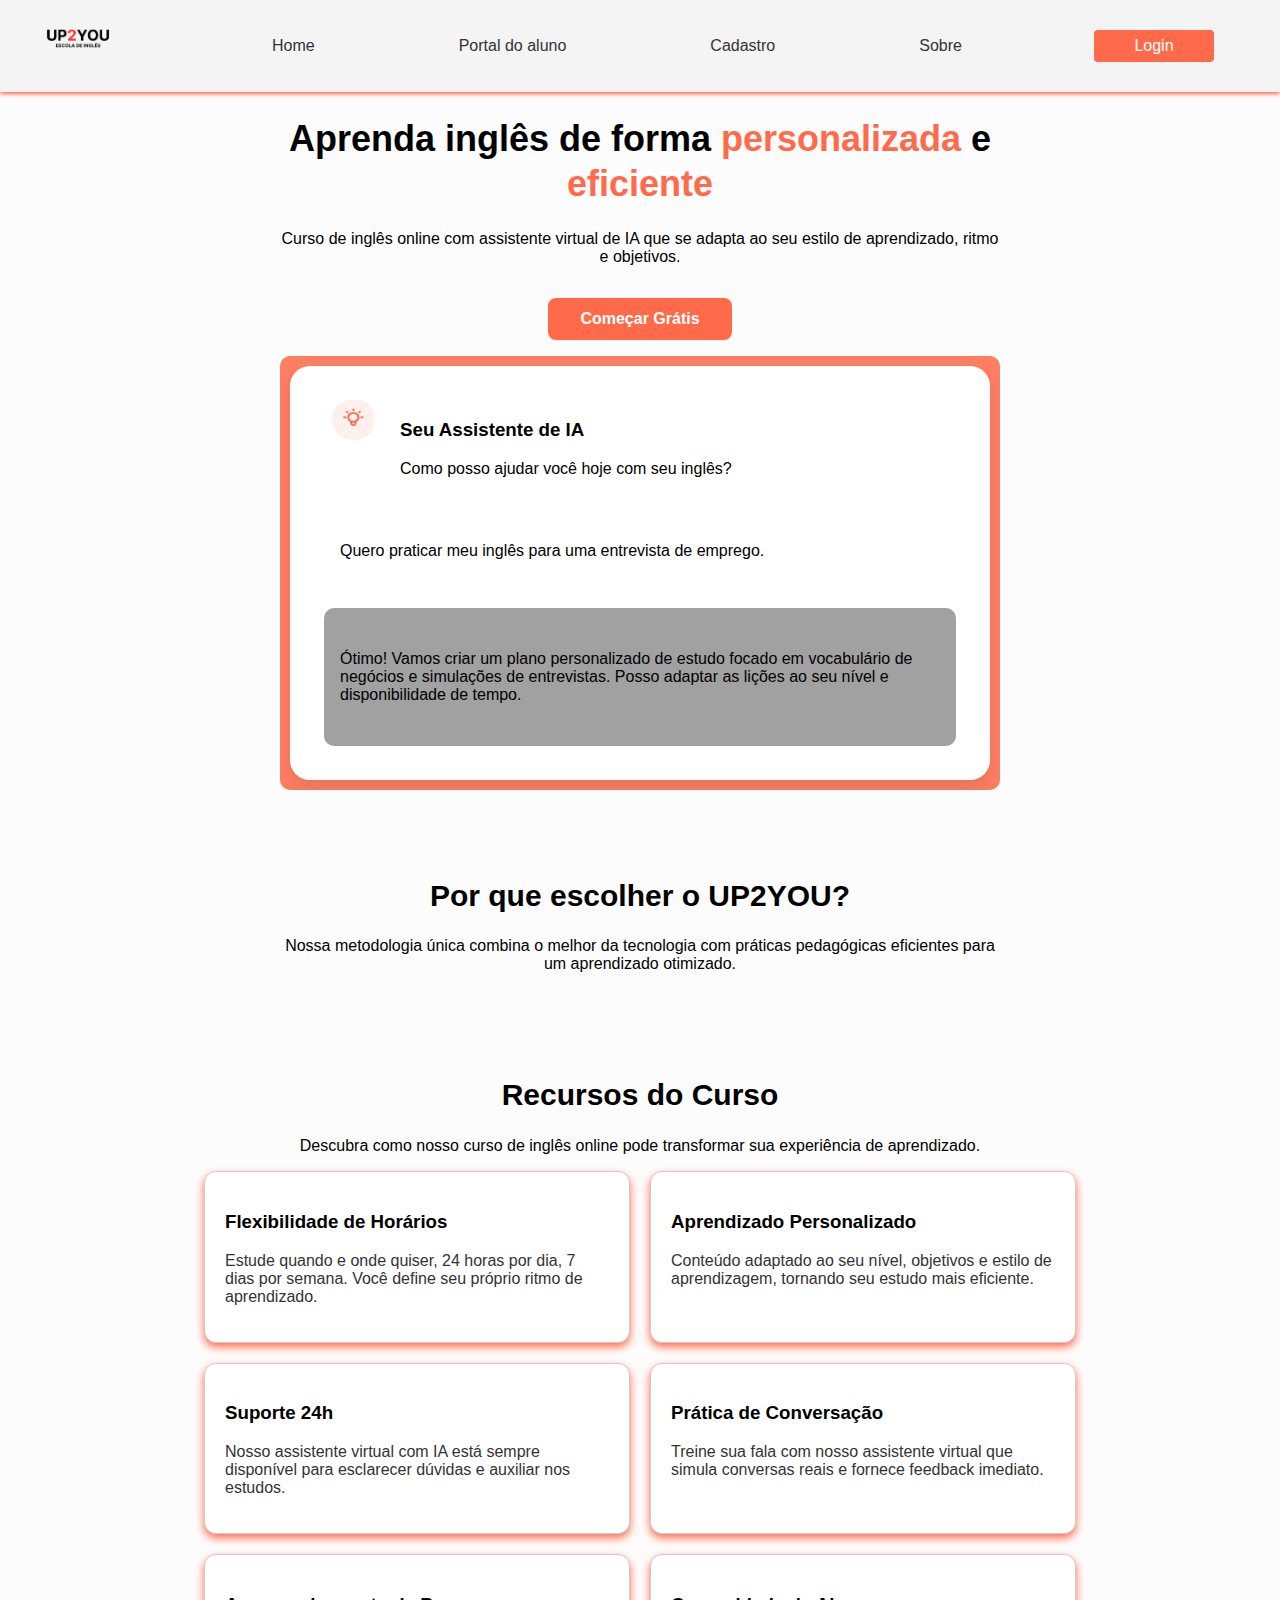
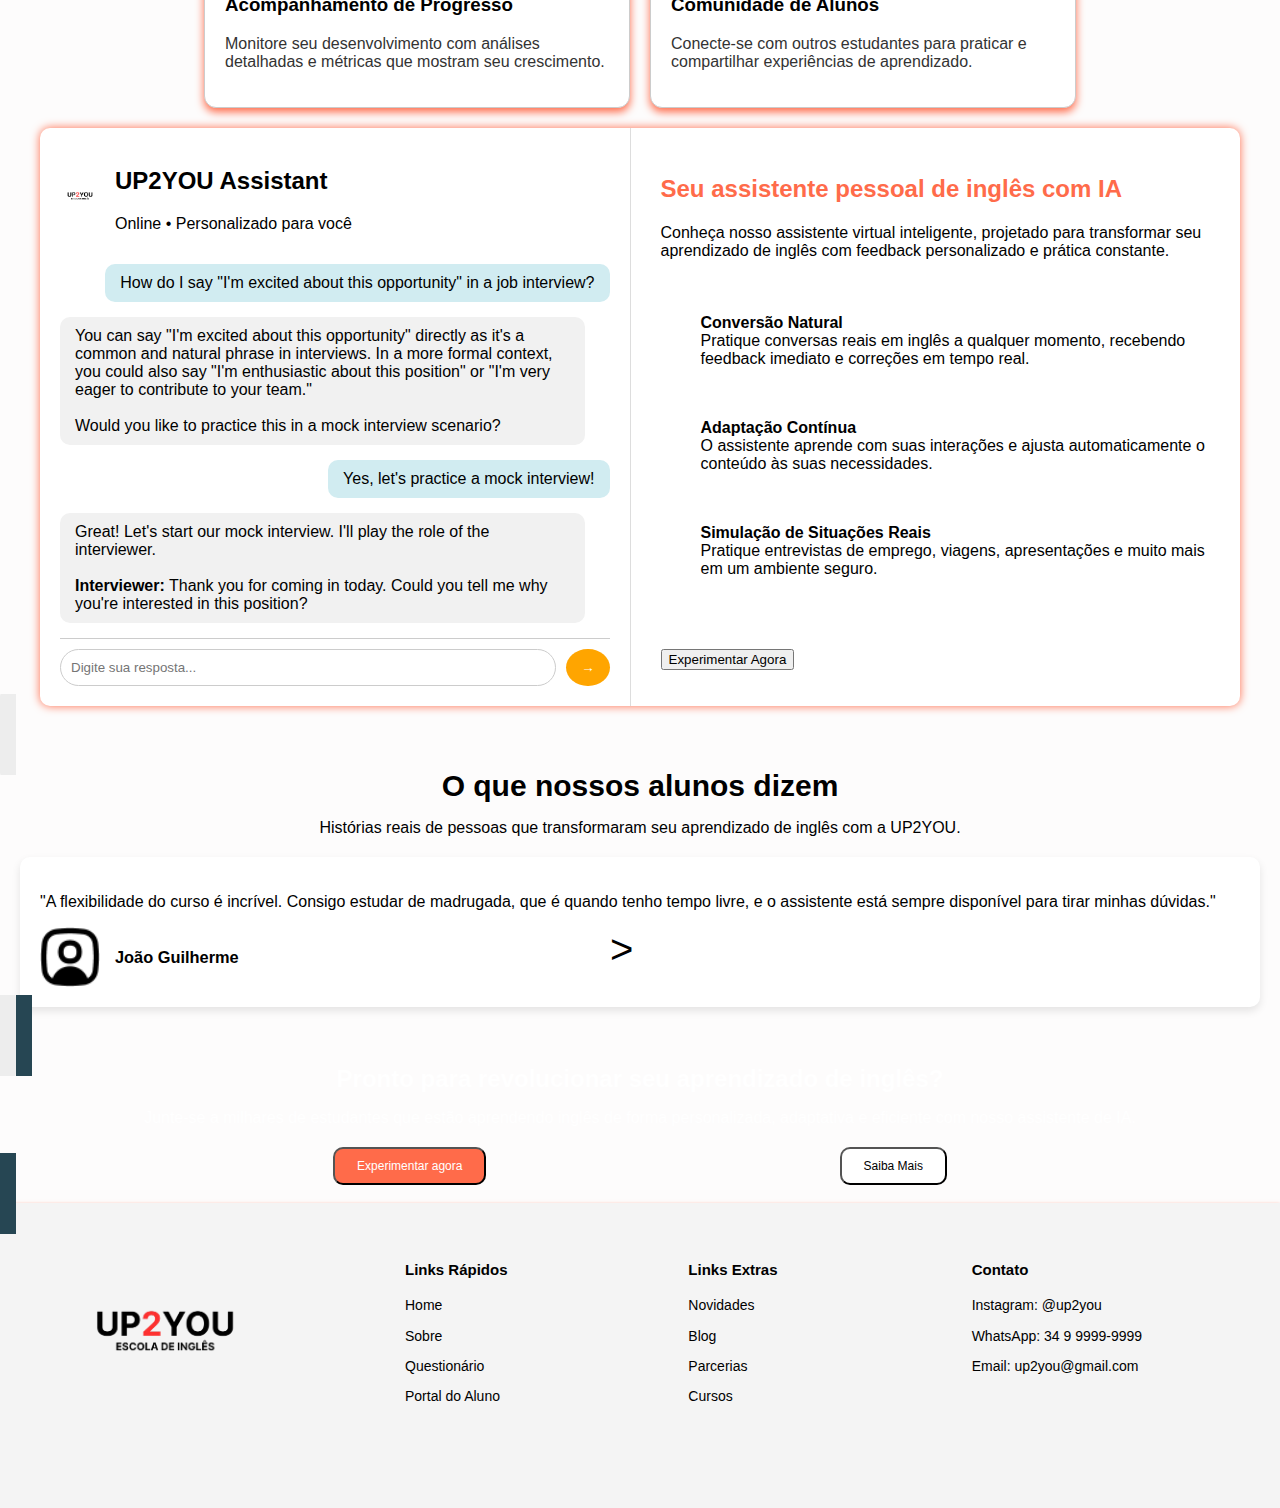
<file: index.html>
<!DOCTYPE html>
<html lang="pt-BR">
<head>
<meta name="viewport" content="width=device-width, initial-scale=1">
<link rel="stylesheet" href="styles.css">
</head>
<body>
     <header class="flex items-center justify-between bg-white p-4 shadow-md">
        <nav class="topnav">
            <a href="index.html" class="flex items-center"">
            <img src="img/logoup2you.png" alt="Logo UP2YOU" width="100" height="100" /></a>
            <a href="index.html">Home</a>
            <a href="portal.html">Portal do aluno</a>
            <a href="#cadastro">Cadastro</a>
            <a href="sobre.html">Sobre</a>
            <button class="bind:duration">Login</button>
        </nav>
    </header>

<main class="flex-grow">
<section1>
  <div class="container">
      <div class="flex flex-col items-center justify-center h-screen text-center">
              <h1>
                Aprenda inglês de forma <span class="text-up2you-coral">personalizada</span> e <span class="text-up2you-coral">eficiente</span>
              </h1>
              <p class="text-lg text-up2you-darkGray">
                Curso de inglês online com assistente virtual de IA que se adapta ao seu estilo de aprendizado, ritmo e objetivos.
              </p>
              <div class="flex flex-col sm:flex-row gap-4 pt-4">
                <a href="onboarding.html" class="btn-primary text-lg py-6">Começar Grátis</a>
              </div>
              <div class="flex items-center>
                  <div class="w-4 h-4 rounded-full bg-gray-300 border-2 border-white"></div>
                </div>
            <p>
              
            </p>
              </div>
  <div class="container">
    
    <div class="gradient-box">
      <div class="card">
        <div class="card-content">
          <div class="icon-circle">
            <img src="img/logolampada-removebg-preview.png"
            width="60" height="40" class="icon-lampada"
            alt="lampada">
          </div>
          <div>
               <h3 class="font-medium text-up2you-teal">Seu Assistente de IA</h3>
                <p class="text-up2you-darkGray text-sm mt-1">Como posso ajudar você hoje com seu inglês?</p>
          </div>
        </div>
            <div class="mt-4 bg-gray-50 p-4 rounded-md">
               <p class="text-up2you-darkGray">Quero praticar meu inglês para uma entrevista de emprego.</p>
            </div>
            <div class="mt-4 bg-gray-section">
               <div class="bg-up2you-teal-10 p-4 rounded-md">
                 <p class="text-up2you-darkGray">
                          Ótimo! Vamos criar um plano personalizado de estudo focado em vocabulário de negócios e simulações de entrevistas. 
                          Posso adaptar as lições ao seu nível e disponibilidade de tempo.
                 </p>
                </div>
            </div>
        </div>
      </div>
    </div>
     <div class="py-16 bg-gray-50">
        <div class="container mx-auto px-4">
          <div class="text-center max-w-3xl mx-auto mb-16">
            <h2 class="text-3xl md:text-4xl font-bold mb-4">Por que escolher o UP2YOU?</h2>
            <p class="text-lg text-up2you-darkGray">
              Nossa metodologia única combina o melhor da tecnologia com práticas pedagógicas eficientes para um aprendizado otimizado.
            </p>
          </div>
        </div>
      </div>
 </section1>

  <div class="container">
    <div class="text-center mb-16">
      <h2 class="text-3xl md:text-4xl font-bold mb-4">Recursos do Curso</h2>
      <p class="text-lg text-up2you-darkGray">
        Descubra como nosso curso de inglês online pode transformar sua experiência de aprendizado.
      </p>
    </div>
  </div>

 <div class="containerbox">
    <div class="box">
      <h3>Flexibilidade de Horários</h3>
      <p>Estude quando e onde quiser, 24 horas por dia, 7 dias por semana. Você define seu próprio ritmo de aprendizado.</p>
    </div>

    <div class="box">
      <h3>Aprendizado Personalizado</h3>
      <p>Conteúdo adaptado ao seu nível, objetivos e estilo de aprendizagem, tornando seu estudo mais eficiente.</p>
    </div>

    <div class="box">
      <h3>Suporte 24h</h3>
      <p>Nosso assistente virtual com IA está sempre disponível para esclarecer dúvidas e auxiliar nos estudos.</p>
    </div>

    <div class="box">
      <h3>Prática de Conversação</h3>
      <p>Treine sua fala com nosso assistente virtual que simula conversas reais e fornece feedback imediato.</p>
    </div>

    <div class="box">
      <h3>Acompanhamento de Progresso</h3>
      <p>Monitore seu desenvolvimento com análises detalhadas e métricas que mostram seu crescimento.</p>
    </div>

    <div class="box">
      <h3>Comunidade de Alunos</h3>
      <p>Conecte-se com outros estudantes para praticar e compartilhar experiências de aprendizado.</p>
    </div>
  </div>

  <div class="containerchat">
    <div class="chat">
      <div class="chat-header">
        <img src="img/logoup2you.png" alt="Logo" />
        <div>
          <h2>UP2YOU Assistant</h2>
          <p>Online • Personalizado para você</p>
        </div>
      </div>
      <div class="chat-body">
        <div class="message user">How do I say "I'm excited about this opportunity" in a job interview?</div>
        <div class="message bot">
          You can say "I'm excited about this opportunity" directly as it's a common and natural phrase in interviews. In a more formal context, you could also say "I'm enthusiastic about this position" or "I'm very eager to contribute to your team."<br><br>
          Would you like to practice this in a mock interview scenario?
        </div>
        <div class="message user">Yes, let's practice a mock interview!</div>
        <div class="message bot">
          Great! Let's start our mock interview. I'll play the role of the interviewer.<br><br>
          <strong>Interviewer:</strong> Thank you for coming in today. Could you tell me why you're interested in this position?
        </div>
      </div>
      <div class="chat-input">
        <input type="text" placeholder="Digite sua resposta..." />
        <button>&rarr;</button>
      </div>
    </div>
    <div class="info">
      <h1>Seu assistente pessoal de inglês com IA</h1>
      <p>Conheça nosso assistente virtual inteligente, projetado para transformar seu aprendizado de inglês com feedback personalizado e prática constante.</p>
      <br>
      <ul>
        <li><strong>Conversão Natural</strong><br>Pratique conversas reais em inglês a qualquer momento, recebendo feedback imediato e correções em tempo real.</li>
        <br>
        <br>
        
        <li><strong>Adaptação Contínua</strong><br>O assistente aprende com suas interações e ajusta automaticamente o conteúdo às suas necessidades.</li>
        <br>
        <br>
        <li><strong>Simulação de Situações Reais</strong><br>Pratique entrevistas de emprego, viagens, apresentações e muito mais em um ambiente seguro.</li>
      <br>
      <br>
      </ul>
      <button class="cta">Experimentar Agora</button>
    </div>
  </div>

<section2 class="review-section">
    <h2 class="review-title">O que nossos alunos dizem</h2>
    <p class="review-subtitle">Histórias reais de pessoas que transformaram seu aprendizado de inglês com a UP2YOU.</p>
    <div class="review-card container2">
      <p>"A flexibilidade do curso é incrível. Consigo estudar de madrugada, que é quando tenho tempo livre, e o
        assistente está sempre disponível para tirar minhas dúvidas."</p>
      <div class="review-card-info">
        <img class="review-img" src="img/review.png" alt="Aluno 1">
        <h3 class="review-name">João Guilherme</h3>
        <p class="seta">></p>
      </div>
    </div>
  </section2>

  <section3 class="final-line">
      <h2 class="cta-title">Pronto para revolucionar seu aprendizado de inglês?</h2>
    <p class="cta-subtitle">Junte-se a milhares de estudantes que estão aprendendo inglês de forma personalizada,
      adaptativa e eficiente com
      nosso assistente de IA.</p>
    <div class="cta-buttons">
      <button class="cta-btn-1">Experimentar agora</button>
      <button class="cta-btn-2">Saiba Mais</button>
    </div>
  </section3>



    </main>
    <footer class="footer">

      <div class="footer-content container">
        <div class="footer-logo">
          <img src="img/logoup2you.png" alt="Logo UP2YOU - Escola de Inglês">
        </div>

        <div class="footer-links">
          <h4>Links Rápidos</h4>
          <ul>
            <li><a href="index.html">Home</a></li>
            <li><a href="sobre.html">Sobre</a></li>
            <li><a href="questionario.html">Questionário</a></li>
            <li><a href="portal.html">Portal do Aluno</a></li>
          </ul>
        </div>

        <div class="footer-extra">
          <h4>Links Extras</h4>
          <ul>
            <li><a href="#novidades">Novidades</a></li>
            <li><a href="#blog">Blog</a></li>
            <li><a href="#parcerias">Parcerias</a></li>
            <li><a href="#cursos">Cursos</a></li>
          </ul>
        </div>

        <div class="footer-contato">
          <h4>Contato</h4>
          <ul>
            <li><a href="instagram.com">Instagram: @up2you</a></li>
            <li><a href="whatsapp.com">WhatsApp: 34 9 9999-9999</a></li>
            <li><a href="email.com">Email: up2you@gmail.com</a></li>
          </ul>
        </div>
      </div>

    </footer>

</body>
</html>
</file>
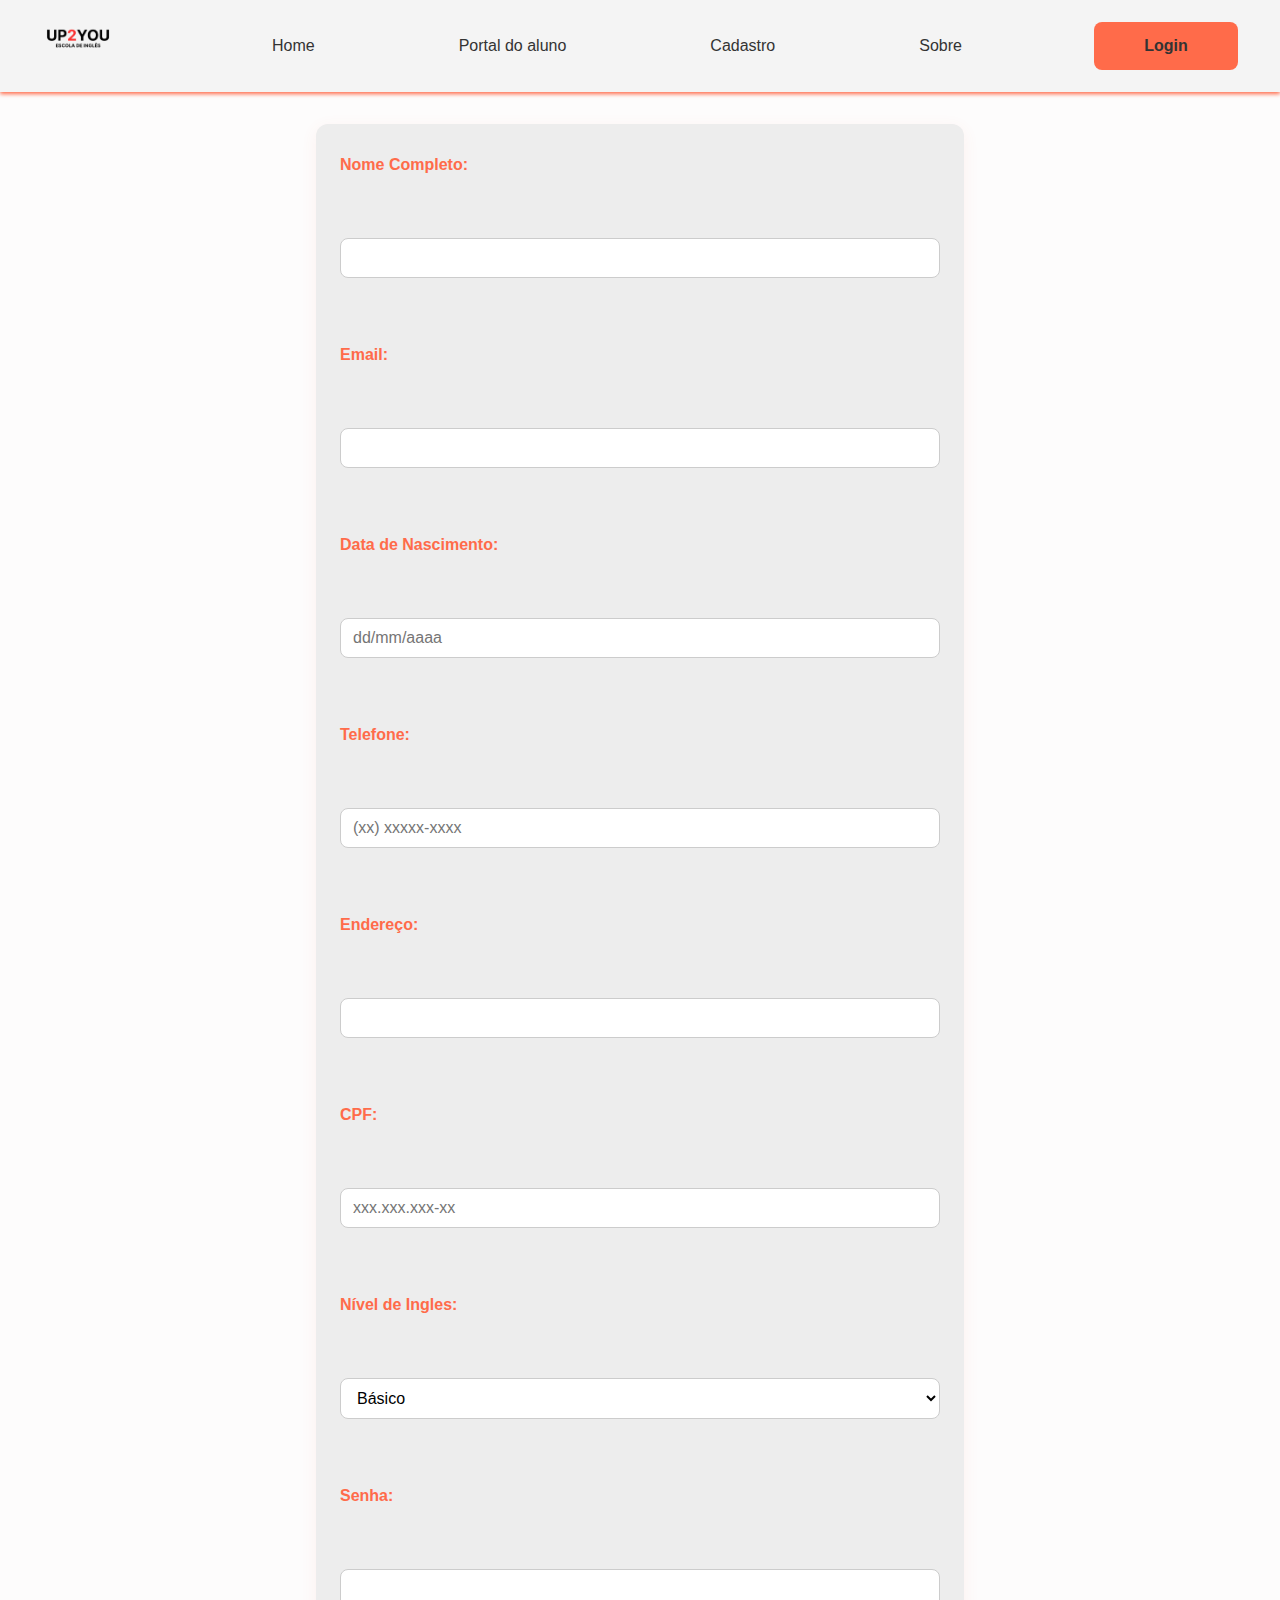
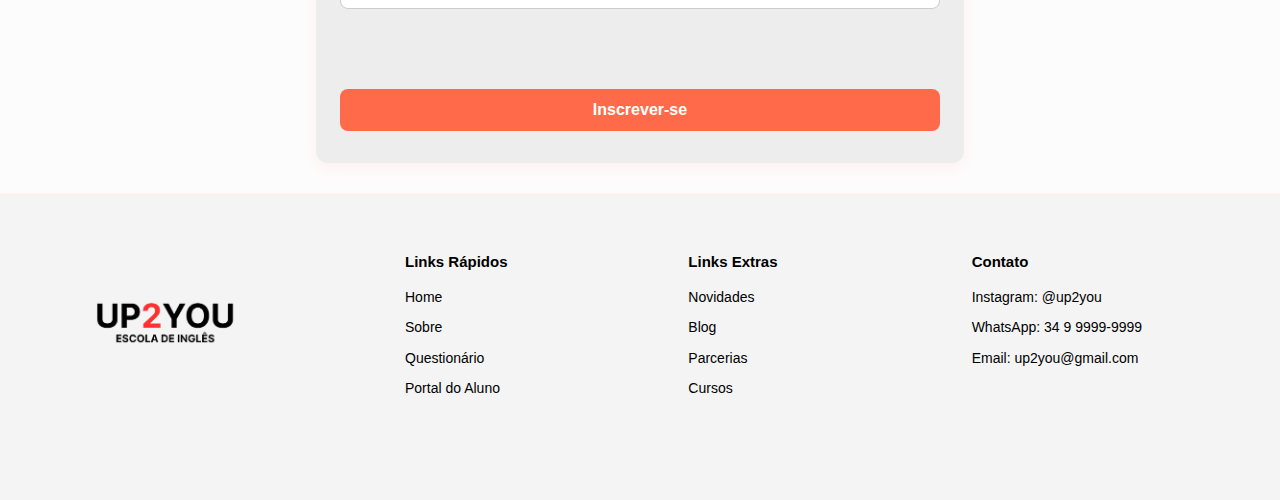
<file: cadastro.html>
<!DOCTYPE html>
<html lang="pt-BR">
<head>
<meta name="viewport" content="width=device-width, initial-scale=1">
<link rel="stylesheet" href="styles.css">
</head>
<body>
     <header class="flex items-center justify-between bg-white p-4 shadow-md">
        <nav class="topnav">
            <a href="index.html" class="flex items-center"">
            <img src="img/logoup2you.png" alt="Logo UP2YOU" width="100" height="100" /></a>
            <a href="index.html">Home</a>
            <a href="portal.html">Portal do aluno</a>
            <a href="cadastro.html">Cadastro</a>
            <a href="sobre.html">Sobre</a>
            <a href="login.html" class="btn-primary" 
        style="width:120px; height:32px; display:flex; align-items:center; justify-content:center;">Login</a>
        </nav>
    </header>

    <section class="cadastro-section"> 
        <form action="cadastro.php" method="POST"> 
            <label for="nome">Nome Completo:</label> 
            <br><br> <input type="text" id="nome" name="nome" required> 
            <br><br> <label for="email">Email:</label> 
            <br><br> <input type="email" id="email" name="email" required> 
            <br><br> <label for="data">Data de Nascimento:</label> 
            <br><br> <input type="text" id="data" name="data" placeholder="dd/mm/aaaa" required> 
            <br><br> <label for="telefone">Telefone:</label> 
            <br><br> <input type="text" id="telefone" name="telefone" placeholder="(xx) xxxxx-xxxx" required> 
            <br><br> <label for="endereco">Endereço:</label> 
            <br><br> <input type="text" id="endereco" name="endereco" required> 
            <br><br> <label for="cpf">CPF:</label> <br><br>
            <input type="text" id="cpf" name="cpf" placeholder="xxx.xxx.xxx-xx" required> 
            <br><br> <label for="ingles">Nível de Ingles:</label> 
            <br><br> <select id="ingles" name="ingles" required> 
                <option value="basico">Básico</option> 
                <option value="intermediario">Intermediário</option> 
                <option value="avancado">Avançado</option> 
            </select>
            <br><br> <label for="senha">Senha:</label> 
            <br><br> <input type="password" id="senha" name="senha" required> 
            <br><br> <button type="submit">Inscrever-se</button>
        </form>
    </section>

    <footer class="footer">

      <div class="footer-content container">
        <div class="footer-logo">
          <img src="img/logoup2you.png" alt="Logo UP2YOU - Escola de Inglês">
        </div>

        <div class="footer-links">
          <h4>Links Rápidos</h4>
          <ul>
            <li><a href="index.html">Home</a></li>
            <li><a href="sobre.html">Sobre</a></li>
            <li><a href="questionario.html">Questionário</a></li>
            <li><a href="portal.html">Portal do Aluno</a></li>
          </ul>
        </div>

        <div class="footer-extra">
          <h4>Links Extras</h4>
          <ul>
            <li><a href="#novidades">Novidades</a></li>
            <li><a href="#blog">Blog</a></li>
            <li><a href="#parcerias">Parcerias</a></li>
            <li><a href="#cursos">Cursos</a></li>
          </ul>
        </div>

        <div class="footer-contato">
          <h4>Contato</h4>
          <ul>
            <li><a href="instagram.com">Instagram: @up2you</a></li>
            <li><a href="whatsapp.com">WhatsApp: 34 9 9999-9999</a></li>
            <li><a href="email.com">Email: up2you@gmail.com</a></li>
          </ul>
        </div>
      </div>

    </footer>

</body>
</html>
</file>
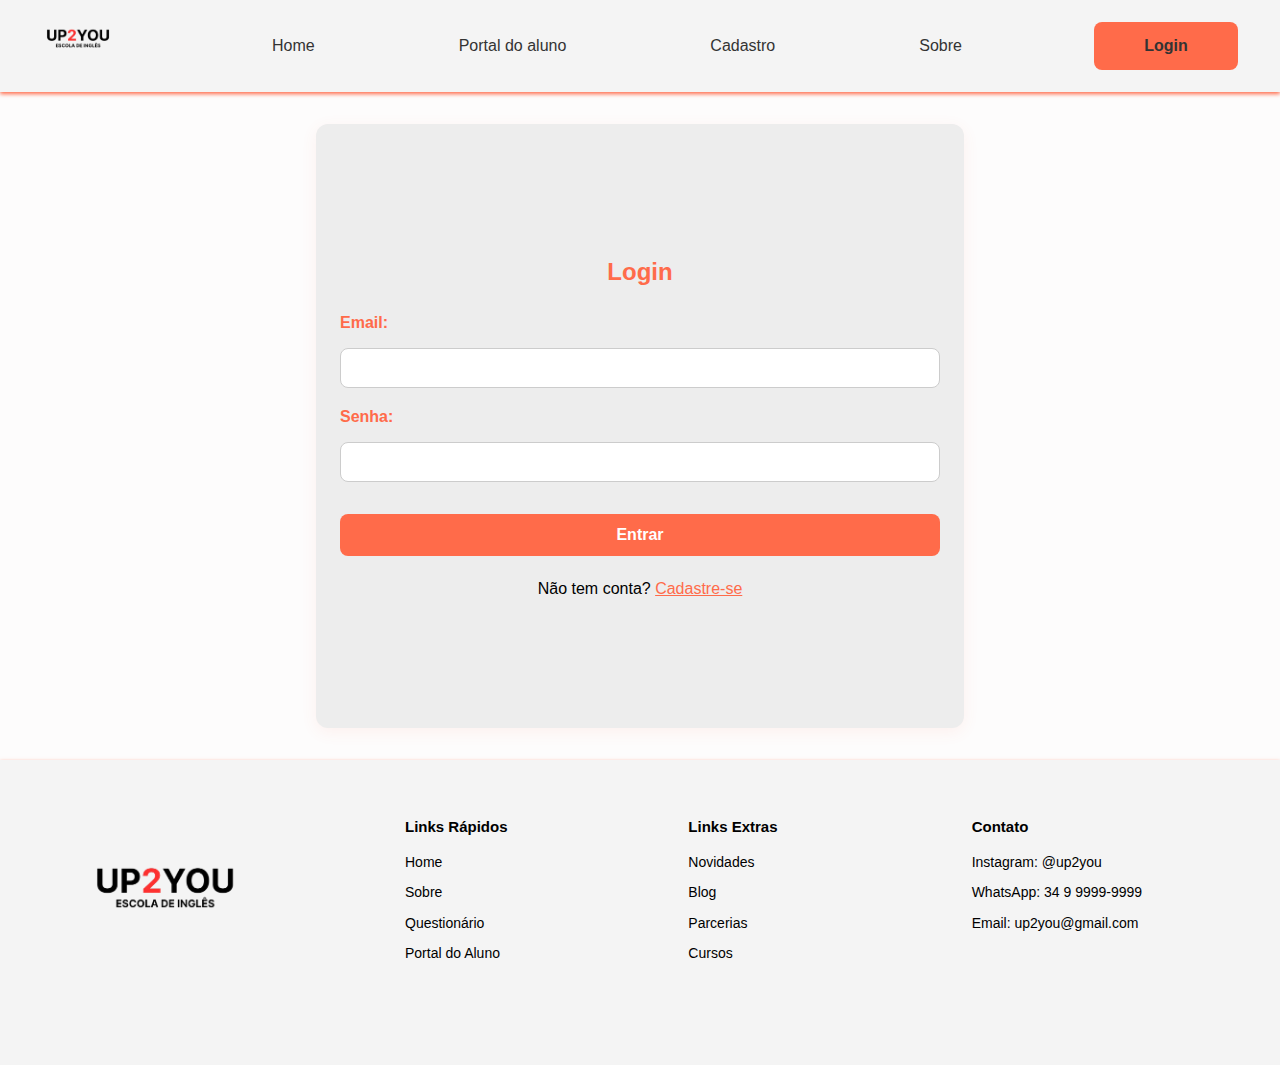
<file: login.html>
<!DOCTYPE html>
<html lang="pt-BR">
<head>
  <meta charset="UTF-8">
  <meta name="viewport" content="width=device-width, initial-scale=1">
  <title>Login - UP2YOU</title>
  <link rel="stylesheet" href="styles.css">
</head>
<body>
  <header class="flex items-center justify-between bg-white p-4 shadow-md">
    <nav class="topnav">
      <a href="index.html" class="flex items-center">
        <img src="img/logoup2you.png" alt="Logo UP2YOU" width="100" height="100" />
      </a>
      <a href="index.html">Home</a>
      <a href="portal.html">Portal do aluno</a>
      <a href="cadastro.html">Cadastro</a>
      <a href="sobre.html">Sobre</a>
      <a href="login.html" class="btn-primary" 
        style="width:120px; height:32px; display:flex; align-items:center; justify-content:center;">Login</a>
    </nav>
  </header>

  <section class="cadastro-section">
    <form action="login.php" method="POST">
      <h2 style="color:#ff6b4a; text-align:center; margin-bottom:16px;">Login</h2>
      <label for="email">Email:</label>
      <input type="email" id="email" name="email" required>

      <label for="senha">Senha:</label>
      <input type="password" id="senha" name="senha" required>

      <button type="submit">Entrar</button>
      <p style="text-align:center; margin-top:12px;">
        Não tem conta? <a href="cadastro.html" style="color:#ff6b4a;">Cadastre-se</a>
      </p>
    </form>
  </section>

  <footer class="footer">
    <div class="footer-content container">
      <div class="footer-logo">
        <img src="img/logoup2you.png" alt="Logo UP2YOU - Escola de Inglês">
      </div>
      <div class="footer-links">
        <h4>Links Rápidos</h4>
        <ul>
          <li><a href="index.html">Home</a></li>
          <li><a href="sobre.html">Sobre</a></li>
          <li><a href="questionario.html">Questionário</a></li>
          <li><a href="portal.html">Portal do Aluno</a></li>
        </ul>
      </div>
      <div class="footer-extra">
        <h4>Links Extras</h4>
        <ul>
          <li><a href="#novidades">Novidades</a></li>
          <li><a href="#blog">Blog</a></li>
          <li><a href="#parcerias">Parcerias</a></li>
          <li><a href="#cursos">Cursos</a></li>
        </ul>
      </div>
      <div class="footer-contato">
        <h4>Contato</h4>
        <ul>
          <li><a href="instagram.com">Instagram: @up2you</a></li>
          <li><a href="whatsapp.com">WhatsApp: 34 9 9999-9999</a></li>
          <li><a href="email.com">Email: up2you@gmail.com</a></li>
        </ul>
      </div>
    </div>
  </footer>
</body>
</html>
</file>
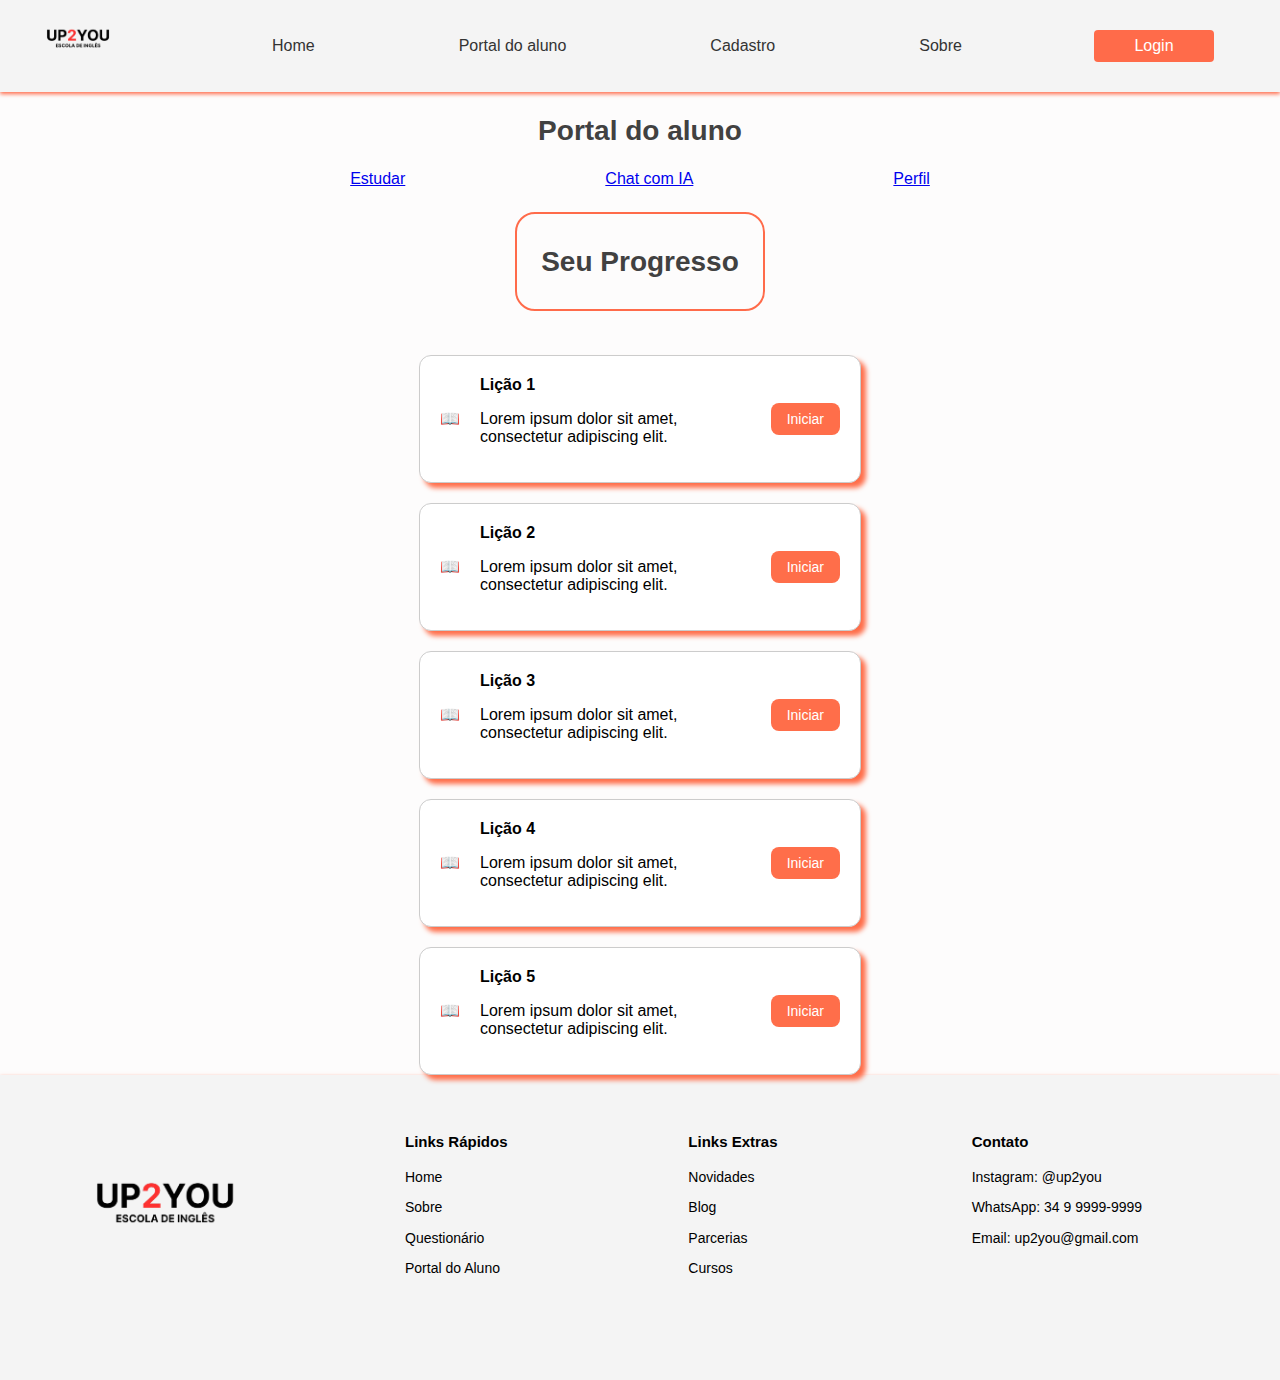
<file: portal.html>
<!DOCTYPE html>
<html lang="pt-BR">
<head>
<meta name="viewport" content="width=device-width, initial-scale=1">
<link rel="stylesheet" href="styles.css">
</head>
<body>
     <header class="flex items-center justify-between bg-white p-4 shadow-md">
        <nav class="topnav">
            <a href="index.html" class="flex items-center"">
            <img src="img/logoup2you.png" alt="Logo UP2YOU" width="100" height="100" /></a>
            <a href="index.html">Home</a>
            <a href="portal.html">Portal do aluno</a>
            <a href="#cadastro">Cadastro</a>
            <a href="#sobre">Sobre</a>
            <button class="bind:duration">Login</button>
        </nav>
    </header>
<div class="portal">
         <h2>Portal do aluno</h2>
    <nav>
    <a class="active "href="#">Estudar</a>
    <a href="#">Chat com IA</a>
    <a href="#">Perfil</a>
   </nav>

     <div class="centraliza-progresso">
        <div class="progresso-box">
    <h2>Seu Progresso</h2>
  </div>
</div>

  <div class="licao-wrapper">
  <div class="licao-card">
    <div class="licao-icon">📖</div>
    <div class="licao-text">
      <strong>Lição 1</strong>
      <p>Lorem ipsum dolor sit amet, consectetur adipiscing elit.</p>
    </div>
    <button class="iniciar-btn">Iniciar</button>
  </div>
</div>

 <div class="licao-wrapper">
  <div class="licao-card">
    <div class="licao-icon">📖</div>
    <div class="licao-text">
      <strong>Lição 2</strong>
      <p>Lorem ipsum dolor sit amet, consectetur adipiscing elit.</p>
    </div>
    <button class="iniciar-btn">Iniciar</button>
  </div>
</div>

 <div class="licao-wrapper">
  <div class="licao-card">
    <div class="licao-icon">📖</div>
    <div class="licao-text">
      <strong>Lição 3</strong>
      <p>Lorem ipsum dolor sit amet, consectetur adipiscing elit.</p>
    </div>
    <button class="iniciar-btn">Iniciar</button>
  </div>
</div>

 <div class="licao-wrapper">
  <div class="licao-card">
    <div class="licao-icon">📖</div>
    <div class="licao-text">
      <strong>Lição 4</strong>
      <p>Lorem ipsum dolor sit amet, consectetur adipiscing elit.</p>
    </div>
    <button class="iniciar-btn">Iniciar</button>
  </div>
</div>

 <div class="licao-wrapper">
  <div class="licao-card">
    <div class="licao-icon">📖</div>
    <div class="licao-text">
      <strong>Lição 5</strong>
      <p>Lorem ipsum dolor sit amet, consectetur adipiscing elit.</p>
    </div>
    <button class="iniciar-btn">Iniciar</button>
  </div>
</div>
</div>

 <footer class="footer">

      <div class="footer-content container">
        <div class="footer-logo">
          <img src="img/logoup2you.png" alt="Logo UP2YOU - Escola de Inglês">
        </div>

        <div class="footer-links">
          <h4>Links Rápidos</h4>
          <ul>
            <li><a href="index.html">Home</a></li>
            <li><a href="sobre.html">Sobre</a></li>
            <li><a href="questionario.html">Questionário</a></li>
            <li><a href="portal.html">Portal do Aluno</a></li>
          </ul>
        </div>

        <div class="footer-extra">
          <h4>Links Extras</h4>
          <ul>
            <li><a href="#novidades">Novidades</a></li>
            <li><a href="#blog">Blog</a></li>
            <li><a href="#parcerias">Parcerias</a></li>
            <li><a href="#cursos">Cursos</a></li>
          </ul>
        </div>

        <div class="footer-contato">
          <h4>Contato</h4>
          <ul>
            <li><a href="instagram.com">Instagram: @up2you</a></li>
            <li><a href="whatsapp.com">WhatsApp: 34 9 9999-9999</a></li>
            <li><a href="email.com">Email: up2you@gmail.com</a></li>
          </ul>
        </div>
      </div>
    </footer>

</body>
</html>
</file>
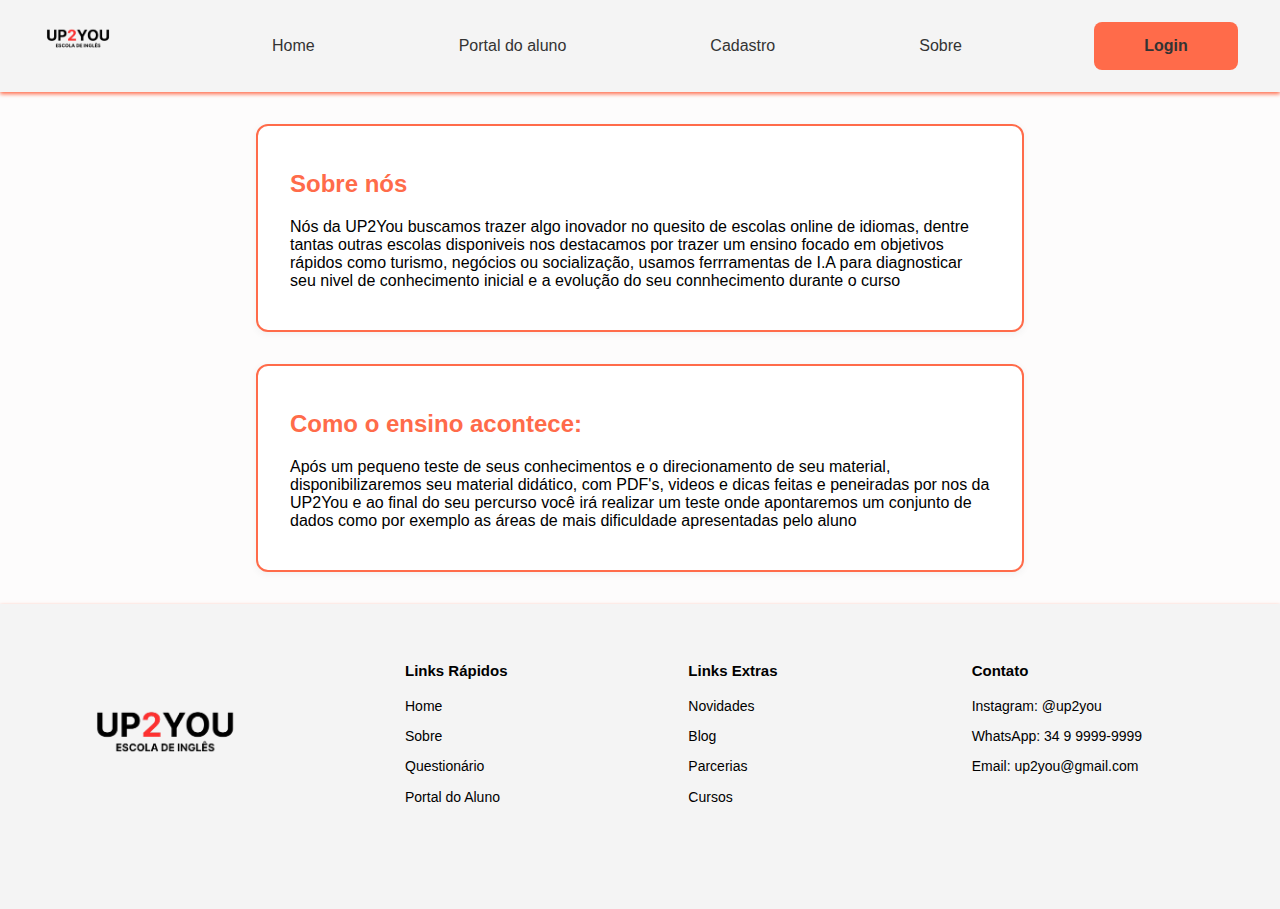
<file: sobre.html>
<!DOCTYPE html>
<html lang="pt-BR">
<head>
<meta name="viewport" content="width=device-width, initial-scale=1">
<link rel="stylesheet" href="styles.css">
</head>
<body>
     <header class="flex items-center justify-between bg-white p-4 shadow-md">
        <nav class="topnav">
            <a href="index.html" class="flex items-center"">
            <img src="img/logoup2you.png" alt="Logo UP2YOU" width="100" height="100" /></a>
            <a href="index.html">Home</a>
            <a href="portal.html">Portal do aluno</a>
            <a href="cadastro.html">Cadastro</a>
            <a href="sobre.html">Sobre</a>
            <a href="login.html" class="btn-primary" 
              style="width:120px; height:32px; display:flex; align-items:center; justify-content:center;">Login</a>
        </nav>
    </header>

    <div class="boxsobrenos">
  <h2>Sobre nós</h2>
  <p>Nós da UP2You buscamos trazer algo inovador no quesito de escolas online de idiomas, dentre tantas outras escolas disponiveis nos destacamos por trazer
um ensino focado em objetivos rápidos como turismo, negócios ou socialização, usamos ferrramentas de I.A para diagnosticar seu nivel de conhecimento inicial e a evolução do
seu connhecimento durante o curso</p>
<div>

</div>
</div>
  
<div class="boxsobrenos">
    <h2>Como o ensino acontece:</h2>
    <p> Após um pequeno teste de seus conhecimentos e o direcionamento de seu material, disponibilizaremos seu material didático, com PDF's, videos e dicas 
feitas e peneiradas por nos da UP2You e ao final do seu percurso você irá realizar um teste onde apontaremos um conjunto de dados como por exemplo as áreas de mais dificuldade 
apresentadas pelo aluno</p>
 

</div>

 <footer class="footer">

      <div class="footer-content container">
        <div class="footer-logo">
          <img src="img/logoup2you.png" alt="Logo UP2YOU - Escola de Inglês">
        </div>

        <div class="footer-links">
          <h4>Links Rápidos</h4>
          <ul>
            <li><a href="index.html">Home</a></li>
            <li><a href="sobre.html">Sobre</a></li>
            <li><a href="questionario.html">Questionário</a></li>
            <li><a href="portal.html">Portal do Aluno</a></li>
          </ul>
        </div>

        <div class="footer-extra">
          <h4>Links Extras</h4>
          <ul>
            <li><a href="#novidades">Novidades</a></li>
            <li><a href="#blog">Blog</a></li>
            <li><a href="#parcerias">Parcerias</a></li>
            <li><a href="#cursos">Cursos</a></li>
          </ul>
        </div>

        <div class="footer-contato">
          <h4>Contato</h4>
          <ul>
            <li><a href="instagram.com">Instagram: @up2you</a></li>
            <li><a href="whatsapp.com">WhatsApp: 34 9 9999-9999</a></li>
            <li><a href="email.com">Email: up2you@gmail.com</a></li>
          </ul>
        </div>
      </div>

    </footer>

</body>
</html>
</file>
<file: styles.css>
body {
      margin: 0;
      padding: 0;
      font-family: Arial, sans-serif;
      background-color: #fdfcfc;
    }

    section1 {
      padding-top: 64px;
      padding-bottom: 64px;
      padding-top: 0px;
    }

  

    .container-ia {
      max-width: 1200px;
      margin: 0 auto;
      padding-left: 16px;
      padding-right: 16px;
      padding-top: 0px;
    }  
    .container-why {
      background-color:#ddd;
      border-radius: 10px;
      max-width: 900px;
      margin: 0 auto;
      padding-left: 16px;
      padding-right: 16px;
      padding-top: 0px;
    }  

    h1 {
      font-size: 2.25rem; /* 36px */
      font-weight: bold;
      line-height: 1.25;
    }

  .text-up2you-coral {
  color:#ff6b4a;
}


.logo {
    display: flex;
    justify-content: left
}

header {
    display: flex;
    justify-content: space-between;
    align-items: center;
    background-color: #f4f4f4;
    padding: 10px;
    box-shadow: 0 2px 4px #ff6b4a;
}

.topnav {
  overflow: hidden;
  background-color: #f4f4f4;  
  display: flex;
  align-items: center;
  gap: 120px; /* Espaçamento entre os itens */
  justify-content: space-between;
  height: 60px; /* Altura do menu */
}

.topnav a {
  text-decoration: none;
  color: #333;
  font-size: 1rem;
  padding: 8px 12px;
}


.topnav a.active {
  background-color: #ff6b4a;
  color: white;
}

.topnav button {
  background: #ff6b4a;
  color: #fff;
  border: none;
  border-radius: 4px;
  width: 120px;   /* Mais largo */
  height: 32px;   /* Mais fino */
  font-size: 1rem;
  cursor: pointer;
  transition: background 0.2s;
}

.topnav button:hover {
  background: #ff6b4a;
}

.div{
  display: inline-block;
  justify-content: space-between !important;
  align-items: center;
  height: auto;
}
.container-presentation .presentation{
      display: flex;
      margin: auto;
      padding-left: 16px;
      padding-right: 16px;
       justify-content: space-between !important;
      padding-top: 0px;
    }  

.flex-grow {
  flex-grow: 1;

}

/* Cores personalizadas */
.text-up2you-coral { color: #ff6b4a; }

/* Botão primário */
.btn-primary {
  background: linear-gradient(90deg, #ff6b4a 100%);
  color: #fff;
  padding: 0.75rem 2rem;
  border-radius: 0.5rem;
  font-weight: 600;
  transition: background 0.2s;
  text-align: center;
  display: inline-block;
  text-decoration: none;
}

/* Outros utilitários */
.rounded-full { border-radius: 999px; }
.rounded-xl { border-radius: 1rem; }
.rounded-lg { border-radius: 0.5rem; }
.p-6 { padding: 1.5rem; }
.p-4 { padding: 1rem; }
.gap-4 { gap: 1rem; }
.-space-x-2 > :not([hidden]) ~ :not([hidden]) { margin-left: -0.5rem; }
.shadow-lg { box-shadow: 0 10px 15px -3px rgba(0,0,0,0.1), 0 4px 6px -2px rgba(0,0,0,0.05); }
.mt-4 { margin-top: 1rem; }
.pt-4 { padding-top: 1rem; }
.pt-2 { padding-top: 0.5rem; }

.gradient-box {
  background: linear-gradient(to bottom right, #ff7f63);
  border-radius: 10px;
  padding: 10px;
  position: relative;
  overflow: hidden;
}


.card {
  position: relative;
  background-color: white;
  border-radius: 20px;
  padding: 34px;
  box-shadow: 0 10px 25px rgba(0, 0, 0, 0.1);
  z-index: 1;
}

.card-content {
  display: flex;
  align-items: flex-start;
  gap: 16px;
}

.icon {
  width: 32px;
  height: 32px;
  color: #e76f51;
}
.bg-gray-section {
    background: #a1a1a2;
    padding: 10px 0;
    border-radius: 10px;
}


.py-16 {
  padding-top: 4rem;
  padding-bottom: 4rem;
}
.text-center {
  text-align: center;
}
.mx-auto {
  margin-left: auto;
  margin-right: auto;
}
.px-4 {
  padding-left: 1rem;
  padding-right: 1rem;
}
.text-3xl {
  font-size: 1.875rem;
}
.text-4xl {
  font-size: 2.25rem;
}


 .containerbox {
      display: flex;
      flex-wrap: wrap;
      justify-content: center;
      gap: 20px;
    }

    .box {
      background-color: white;
      border: 1px solid #ccc;
      border-radius: 12px;
      box-shadow: 0 4px 8px #ff6b4a;
      padding: 20px;
      width: 30%;
      min-width: 280px;
      flex-direction: column;
    }

    .box h2 {
      font-weight: bold;
      margin-bottom: 10px;
    }

    .box p {
      color: #333;
    }

    @media (max-width: 900px) {
      .box {
        width: 45%;
      }
    }

    @media (max-width: 600px) {
      .box {
        width: 90%;
      }
    }


  .containerchat {
  display: flex;
  max-width: 1200px;
  margin: 20px auto;
  background: #fff;
  border-radius: 10px;
  box-shadow: 0 0 10px #ff6b4a;
  overflow: hidden;
}

.chat {
  flex: 1;
  border-right: 1px solid #ddd;
  display: flex;
  flex-direction: column;
  padding: 20px;
}

.chat-header {
  display: flex;
  align-items: center;
  gap: 15px;
  margin-bottom: 15px;
}

.chat-header img {
  width: 40px;
  height: 40px;
}

.chat-body {
  flex: 1;
  display: flex;
  flex-direction: column;
  gap: 15px;
  overflow-y: auto;
}

.message {
  background: #eee;
  padding: 10px 15px;
  border-radius: 10px;
  max-width: 90%;
}

.message.user {
  align-self: flex-end;
  background: #d1ecf1;
}

.message.bot {
  align-self: flex-start;
  background: #f1f1f1;
}

.chat-input {
  display: flex;
  margin-top: 15px;
  border-top: 1px solid #ccc;
  padding-top: 10px;
}

.chat-input input {
  flex: 1;
  padding: 10px;
  border: 1px solid #ccc;
  border-radius: 20px;
  outline: none;
}

.chat-input button {
  background: orange;
  color: white;
  border: none;
  padding: 10px 15px;
  border-radius: 50%;
  margin-left: 10px;
  cursor: pointer;
}

.info {
  flex: 1;
  padding: 30px;
}

.info h1 {
  font-size: 24px;
  margin-bottom: 20px;
  color: #ff6b4a;
}

.info ul {
  margin: 20px 0;
  list-style: none;
}

.info li {
  margin-bottom: 15px;
  color: #000000;
}

.final-line{
    padding: 32px 16px;
    text-align: center;
    font-family: "Inter", sans-serif;
    background-color: #264653;
}

.cta-title{
    
    color: #ffffff;
    font-size:24px;
    margin-bottom:15px;
}

.cta-subtitle{
    color: #ffffff;
    font-size: 16px;
    margin-bottom: 20px;
}

.cta-buttons{
    display: flex;
    justify-content: space-evenly;
    gap: 20px;
}

.cta-btn-1{
    background-color: #FF6B4A;
    color: #ffffff;
    padding: 10px 22px;
    border-radius: 10px;
    font-size: 12px;
}

.cta-btn-2{
    background-color: #ffffff;
    color: #000000;
    padding: 10px 22px;
    border-radius: 10px;
    text-decoration: none;
    font-size: 12px;
}

.review-section{
    background-color: #EDEDED;
    padding: 32px 16px;
    font-family: "Inter", sans-serif;
    border-radius: 5%;
}

.review-title{
    color: #000000;
    font-size: 30px;
    margin-bottom: 15px;
    text-align: center;
}

.review-subtitle{
    color: #000000;
    font-size: 16px;
    margin-bottom: 20px;
    text-align: center;
}

.review-card{
    background-color: #ffffff;
    border-radius: 10px;
    padding: 20px;
    box-shadow: 0 4px 8px rgba(0, 0, 0, 0.1);
    margin: 20px;
}

.review-card p{
    text-align: justify;
}
.review-img{
    width: 5%;
}

.review-card-info{
    display: flex;
    align-items: center;
    margin-top: 10px;
    gap: 15px;
    font-size: 14px;

}
.review-section, .container {
    max-width: 45rem;
    width: 100%;
    margin: 0 auto;
}

.review-card-info .seta{
    width: 20px;
    height: 20px;
    margin-left: 570px;
    position: absolute;
    font-size: 40px;
    margin-bottom: 80px;
}	

*{
    font-family: Arial, Helvetica, sans-serif;
}

.portal h2{
  color: #414141;
text-align: center;
font-size: 28px;
align-content: center;
}

.portal nav{
  display: flex; 
  justify-content: center;
  gap: 200px;
  color: #ff6b4a;
}

.progresso-box {
  display: inline-block;
  border: 2px solid #ff6b4a;
  border-radius: 20px;
  padding: 8px 24px;
  margin: 24px auto;
  /* Centraliza horizontalmente se o pai tiver text-align: center */
}

/* Centraliza o .progresso-box no pai */
.centraliza-progresso {
  text-align: center;
}

.progresso-box h2 {
  padding: 0;
  border: none;
  border-radius: 0;
  outline: none;
  display: block;
}
 
.licao-wrapper {
  display: flex;
  justify-content: center; /* centraliza horizontalmente */
  align-items: center;  
     /* centraliza verticalmente */            /* ocupa quase toda a altura da tela */
}

.licao-card {
  display: flex;
  align-items: center;
  gap: 20px;
  border: 1px solid #ccc;
  padding: 20px;
  box-shadow: 5px 5px 5px #ff6e4a;
  border-radius: 12px;
  background-color: white;
  max-width: 400px;
  margin-top: 20px;
}

.iniciar-btn {
  margin-left: auto;
  background-color: #ff6e4a;
  color: white;
  border: none;
  padding: 8px 16px;
  border-radius: 8px;
  cursor: pointer;
  font-size: 14px;
}

.iniciar-btn:hover {
  background-color: #e55b39;
}

/*SOBRE NÓS*/
.boxsobrenos{
    border: 2px solid #ff6b4a; /* Borda laranja */
    background-color: #fff  ; /* Fundo branco (opcional) */
    margin: auto;          /* Centraliza horizontalmente */   
    max-width: 700px;      /* Limita a largura máxima */
    margin: 32px auto;     /* Centraliza e espaça as divs verticalmente */
    padding: 24px 32px;    /* Espaçamento interno */
    background: #fff;      /* Fundo branco (opcional) */
    border-radius: 12px;   /* Cantos arredondados (opcional) */
    box-shadow: 0 2px 8px rgba(0,0,0,0.05); /* Sombra leve (opcional) */
}

.boxsobrenos h2 {
   color:  #ff6b4a;
    font-family: Arial, Helvetica, sans-serif;
}

.boxsobrenos p {
  color: #000;
    font-family: Arial, Helvetica, sans-serif;
}

/*seção cadastro*/


.cadastro-section {
  display: flex;
  justify-content: center;
  align-items: center;
  min-height: 60vh;
  background: #EDEDED;
  border-radius: 12px;
  margin: 32px auto;
  max-width: 600px;
  box-shadow: 0 4px 16px rgba(255,107,74,0.08);
  padding: 32px 24px;
}

.cadastro-section form {
  width: 100%;
  display: flex;
  flex-direction: column;
  gap: 12px;
}

.cadastro-section label {
  font-weight: bold;
  color: #ff6b4a;
  margin-bottom: 4px;
}

.cadastro-section input,
.cadastro-section select {
  padding: 10px 12px;
  border: 1px solid #ccc;
  border-radius: 8px;
  font-size: 1rem;
  background: #fff;
  margin-bottom: 8px;
}

.cadastro-section button[type="submit"] {
  background: #ff6b4a;
  color: #fff;
  border: none;
  border-radius: 8px;
  padding: 12px 0;
  font-size: 1rem;
  font-weight: bold;
  cursor: pointer;
  margin-top: 12px;
  transition: background 0.2s;
}

.cadastro-section button[type="submit"]:hover {
  background: #e55b39;
}


.footer *{
    box-sizing: border-box;
    margin: 0;
    padding: 0;
}
.footer{
    background-color: #f4f4f4;
    color: #000000;
    padding: 40px 20px;
    font-family: Arial, sans-serif;
    font-size: 14px;
    line-height: 1.6;
    box-shadow: 0 2px 4px #ff6b4a;
}

.footer .container{
    display: flex;
    justify-content: space-between;
    flex-wrap: wrap;
    max-width: 1200px;
    margin: 0 auto;
}

.footer .footer-logo,
.footer .footer-links,
.footer .footer-contato,
.footer .footer-extra {
  flex: 1 1 220px;
  margin: 15px;
}

.footer h4{
    margin-bottom: 12px;
    font-size: 15px;
}

.footer ul{
    list-style: none;
    padding: 0;
}

.footer ul li{
    margin-bottom: 8px;
}

.footer a{
    color: #000000;
    text-decoration: none;
    transition: 0.3s ease;
    font-size: 14;
}

.footer a:hover{
    text-decoration: underline;
}

.footer .footer-logo img{
    max-width: 220px;
    height: auto;
    display: block;
    margin-top: -25px;
    margin-right: 100px;
}
</file>
